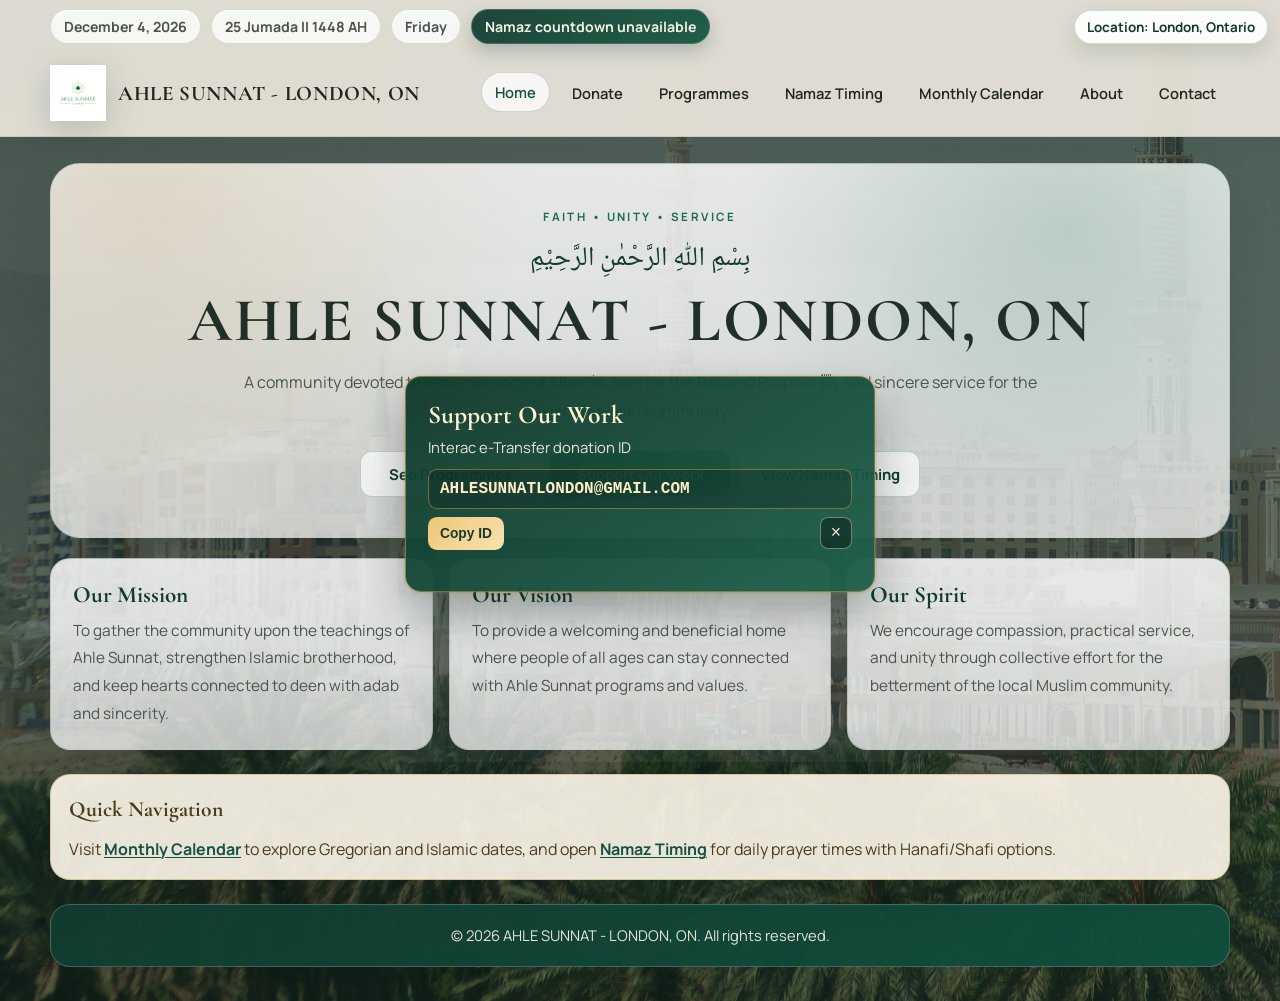
<file: index.html>
﻿<!DOCTYPE html>
<html lang="en">
<head>
  <meta charset="UTF-8" />
  <meta name="viewport" content="width=device-width, initial-scale=1.0" />
  <title>Home | AHLE SUNNAT - LONDON, ON</title>
  <meta name="description" content="Official home page of Ahle Sunnat London, ON." />
  <link rel="preconnect" href="https://fonts.googleapis.com" />
  <link rel="preconnect" href="https://fonts.gstatic.com" crossorigin />
  <link href="https://fonts.googleapis.com/css2?family=Cormorant+Garamond:wght@500;600;700&family=Manrope:wght@400;500;600;700&family=Noto+Naskh+Arabic:wght@500;700&display=swap" rel="stylesheet" />
  <link rel="stylesheet" href="styles.css" />
</head>
<body class="page-home">
  <div class="page-shell">
    <header class="topbar">
      <div class="topbar-inner">
        <div class="date-wrap">
          <div class="date-pill" id="englishDate">Loading...</div>
          <div class="date-pill" id="hijriDate">Loading...</div>
          <div class="date-pill" id="dayName">Loading...</div>
        </div>
      </div>

      <nav class="nav">
        <a class="brand" href="index.html">
          <img src="logo.png" alt="Ahle Sunnat London Logo" />
          <div>
            <strong>AHLE SUNNAT - LONDON, ON</strong>
          </div>
        </a>

        <div class="nav-links">
          <a href="index.html" aria-current="page">Home</a>
          <a href="donate.html">Donate</a>
          <a href="programmes.html">Programmes</a>
          <a href="namaz-timings.html">Namaz Timing</a>
          <a href="calendar.html">Monthly Calendar</a>
          <a href="about.html">About</a>
          <a href="contact.html">Contact</a>
        </div>
      </nav>
    </header>

    <main>
      <section class="hero hero-center reveal">
        <span class="hero-kicker">Faith • Unity • Service</span>
        <div style="font-family: 'Noto Naskh Arabic', serif; font-size: clamp(1.25rem, 2.1vw, 1.8rem); color: var(--emerald-900); margin-top: 12px; line-height: 1.6;">
          بِسْمِ اللّٰهِ الرَّحْمٰنِ الرَّحِيْمِ
        </div>
        <h1>AHLE SUNNAT - LONDON, ON</h1>
        <p>
          A community devoted to remembrance of Allah ﷻ, love for the Beloved Prophet ﷺ, and sincere service for the local Muslim community.
        </p>
        <div class="hero-actions">
          <a class="btn btn-secondary" href="programmes.html">See Programmes</a>
          <a class="btn btn-primary" href="donate.html">Support Our Work</a>
          <a class="btn btn-secondary" href="namaz-timings.html">View Namaz Timing</a>
        </div>
      </section>

      <section class="section" style="margin-top: 8px;">
        <div class="grid-3">
          <article class="card reveal">
            <h3>Our Mission</h3>
            <p>
              To gather the community upon the teachings of Ahle Sunnat, strengthen Islamic brotherhood, and keep hearts connected to deen with adab and sincerity.
            </p>
          </article>

          <article class="card reveal">
            <h3>Our Vision</h3>
            <p>
              To provide a welcoming and beneficial home where people of all ages can stay connected with Ahle Sunnat programs and values.
            </p>
          </article>

          <article class="card reveal">
            <h3>Our Spirit</h3>
            <p>
              We encourage compassion, practical service, and unity through collective effort for the betterment of the local Muslim community.
            </p>
          </article>
        </div>
      </section>

      <section class="section">
        <div class="info-banner reveal">
          <strong>Quick Navigation</strong>
          Visit <a href="calendar.html">Monthly Calendar</a> to explore Gregorian and Islamic dates, and open <a href="namaz-timings.html">Namaz Timing</a> for daily prayer times with Hanafi/Shafi options.
        </div>
      </section>
    </main>

    <footer class="footer reveal">
      <p>© <span class="js-year"></span> AHLE SUNNAT - LONDON, ON. All rights reserved.</p>
    </footer>
  </div>

  <script src="app.js"></script>
</body>
</html>
</file>
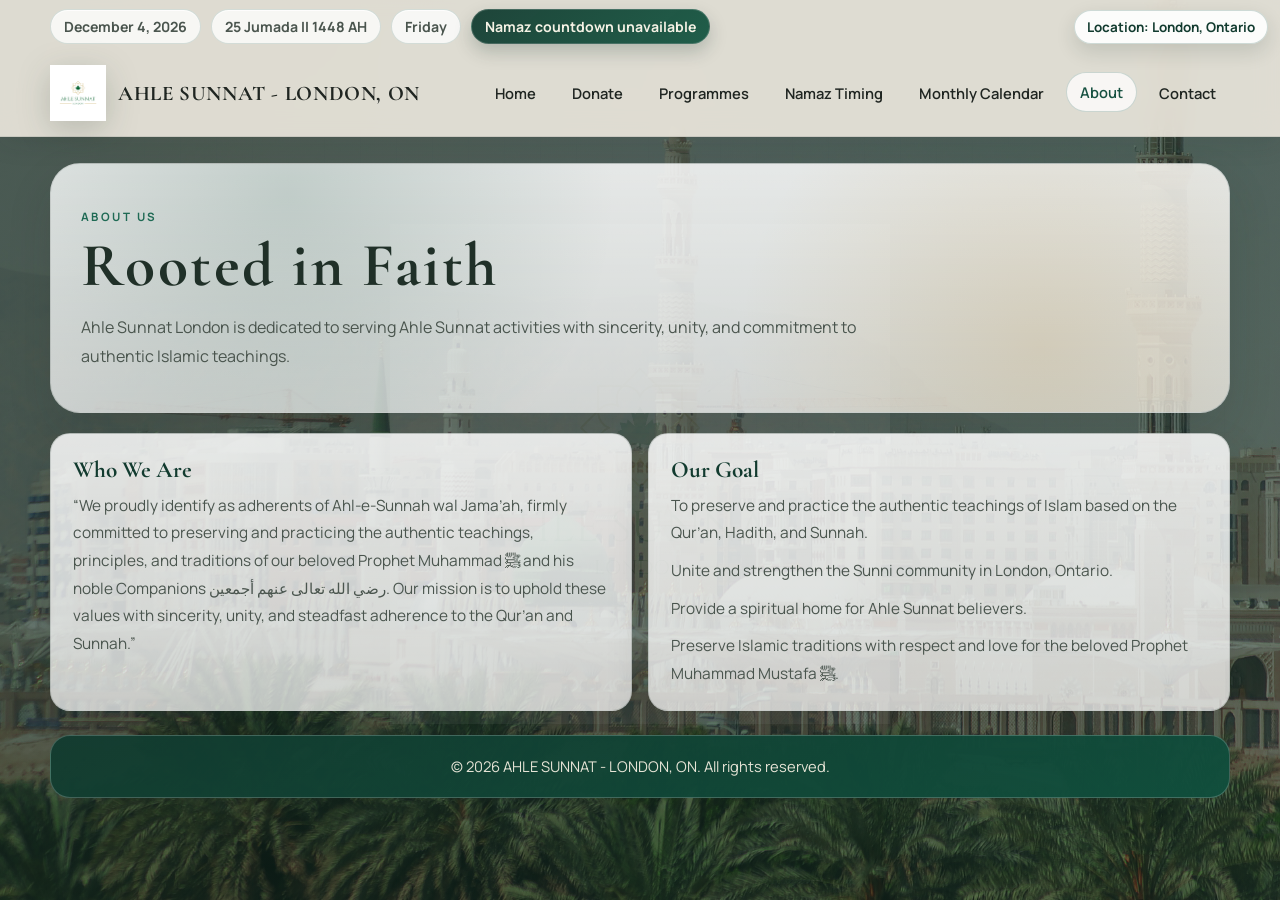
<file: about.html>
﻿<!DOCTYPE html>
<html lang="en">
<head>
  <meta charset="UTF-8" />
  <meta name="viewport" content="width=device-width, initial-scale=1.0" />
  <title>About | AHLE SUNNAT - LONDON, ON</title>
  <meta name="description" content="Learn about Ahle Sunnat London, ON mission and goals." />
  <link rel="preconnect" href="https://fonts.googleapis.com" />
  <link rel="preconnect" href="https://fonts.gstatic.com" crossorigin />
  <link href="https://fonts.googleapis.com/css2?family=Cormorant+Garamond:wght@500;600;700&family=Manrope:wght@400;500;600;700&display=swap" rel="stylesheet" />
  <link rel="stylesheet" href="styles.css" />
</head>
<body class="page-about">
  <div class="page-shell">
    <header class="topbar">
      <div class="topbar-inner">
        <div class="date-wrap">
          <div class="date-pill" id="englishDate">Loading...</div>
          <div class="date-pill" id="hijriDate">Loading...</div>
          <div class="date-pill" id="dayName">Loading...</div>
        </div>
      </div>

      <nav class="nav">
        <a class="brand" href="index.html">
          <img src="logo.png" alt="Ahle Sunnat London Logo" />
          <div>
            <strong>AHLE SUNNAT - LONDON, ON</strong>
          </div>
        </a>

        <div class="nav-links">
          <a href="index.html">Home</a>
          <a href="donate.html">Donate</a>
          <a href="programmes.html">Programmes</a>
          <a href="namaz-timings.html">Namaz Timing</a>
          <a href="calendar.html">Monthly Calendar</a>
          <a href="about.html" aria-current="page">About</a>
          <a href="contact.html">Contact</a>
        </div>
      </nav>
    </header>

    <main>
      <section class="hero reveal">
        <span class="hero-kicker">About Us</span>
        <h1>Rooted in Faith</h1>
        <p>
          Ahle Sunnat London is dedicated to serving Ahle Sunnat activities with sincerity, unity, and commitment to authentic Islamic teachings.
        </p>
      </section>

      <section class="section">
        <div class="grid-2">
          <article class="card reveal">
            <h3>Who We Are</h3>
            <p>
              “We proudly identify as adherents of Ahl-e-Sunnah wal Jama’ah, firmly committed to preserving and practicing the authentic teachings, principles, and traditions of our beloved Prophet Muhammad ﷺ and his noble Companions رضي الله تعالى عنهم أجمعين. Our mission is to uphold these values with sincerity, unity, and steadfast adherence to the Qur’an and Sunnah.”
            </p>
          </article>

          <article class="card reveal">
            <h3>Our Goal</h3>
            <p>
              To preserve and practice the authentic teachings of Islam based on the Qur’an, Hadith, and Sunnah.
            </p>
            <p style="margin-top: 10px;">
              Unite and strengthen the Sunni community in London, Ontario.
            </p>
            <p style="margin-top: 10px;">
              Provide a spiritual home for Ahle Sunnat believers.
            </p>
            <p style="margin-top: 10px;">
              Preserve Islamic traditions with respect and love for the beloved Prophet Muhammad Mustafa ﷺ.
            </p>
          </article>
        </div>
      </section>
    </main>

    <footer class="footer reveal">
      <p>© <span class="js-year"></span> AHLE SUNNAT - LONDON, ON. All rights reserved.</p>
    </footer>
  </div>

  <script src="app.js"></script>
</body>
</html>
</file>
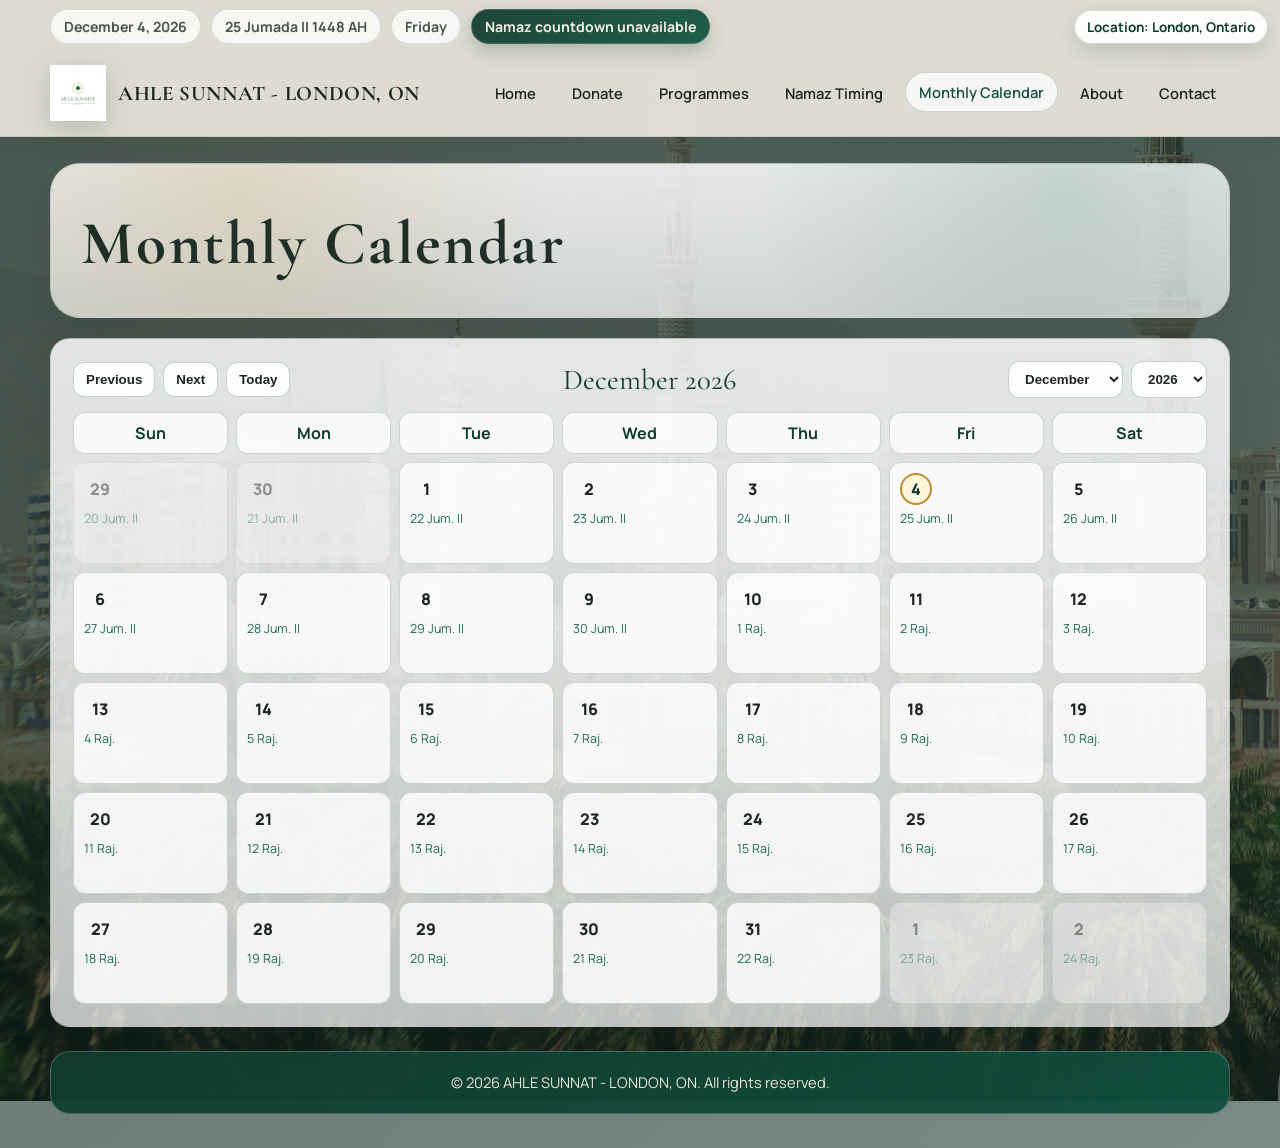
<file: calendar.html>
﻿<!DOCTYPE html>
<html lang="en">
<head>
  <meta charset="UTF-8" />
  <meta name="viewport" content="width=device-width, initial-scale=1.0" />
  <title>Monthly Calendar | AHLE SUNNAT - LONDON, ON</title>
  <meta name="description" content="Monthly Gregorian and Islamic calendar with month/year switching." />
  <link rel="preconnect" href="https://fonts.googleapis.com" />
  <link rel="preconnect" href="https://fonts.gstatic.com" crossorigin />
  <link href="https://fonts.googleapis.com/css2?family=Cormorant+Garamond:wght@500;600;700&family=Manrope:wght@400;500;600;700&display=swap" rel="stylesheet" />
  <link rel="stylesheet" href="styles.css" />
</head>
<body class="page-calendar">
  <div class="page-shell">
    <header class="topbar">
      <div class="topbar-inner">
        <div class="date-wrap">
          <div class="date-pill" id="englishDate">Loading...</div>
          <div class="date-pill" id="hijriDate">Loading...</div>
          <div class="date-pill" id="dayName">Loading...</div>
        </div>
      </div>

      <nav class="nav">
        <a class="brand" href="index.html">
          <img src="logo.png" alt="Ahle Sunnat London Logo" />
          <div>
            <strong>AHLE SUNNAT - LONDON, ON</strong>
          </div>
        </a>

        <div class="nav-links">
          <a href="index.html">Home</a>
          <a href="donate.html">Donate</a>
          <a href="programmes.html">Programmes</a>
          <a href="namaz-timings.html">Namaz Timing</a>
          <a href="calendar.html" aria-current="page">Monthly Calendar</a>
          <a href="about.html">About</a>
          <a href="contact.html">Contact</a>
        </div>
      </nav>
    </header>

    <main>
      <section class="hero reveal">
        <h1>Monthly Calendar</h1>
      </section>

      <section class="section">
        <article class="card reveal">
          <div class="calendar-controls">
            <div class="control-group">
              <button class="control-btn" type="button" id="prevMonth">Previous</button>
              <button class="control-btn" type="button" id="nextMonth">Next</button>
              <button class="control-btn" type="button" id="goToday">Today</button>
            </div>

            <div class="calendar-caption" id="calendarCaption">Loading...</div>

            <div class="control-group" style="justify-content: flex-end;">
              <select class="control-select" id="monthSelect" aria-label="Select month"></select>
              <select class="control-select" id="yearSelect" aria-label="Select year"></select>
            </div>
          </div>

          <div class="calendar-head" aria-hidden="true" style="margin-bottom: 8px;">
            <div>Sun</div>
            <div>Mon</div>
            <div>Tue</div>
            <div>Wed</div>
            <div>Thu</div>
            <div>Fri</div>
            <div>Sat</div>
          </div>

          <div class="calendar-grid" id="calendarGrid"></div>
        </article>
      </section>
    </main>

    <footer class="footer reveal">
      <p>© <span class="js-year"></span> AHLE SUNNAT - LONDON, ON. All rights reserved.</p>
    </footer>
  </div>

  <script src="app.js"></script>
  <script src="calendar.js"></script>
</body>
</html>
</file>
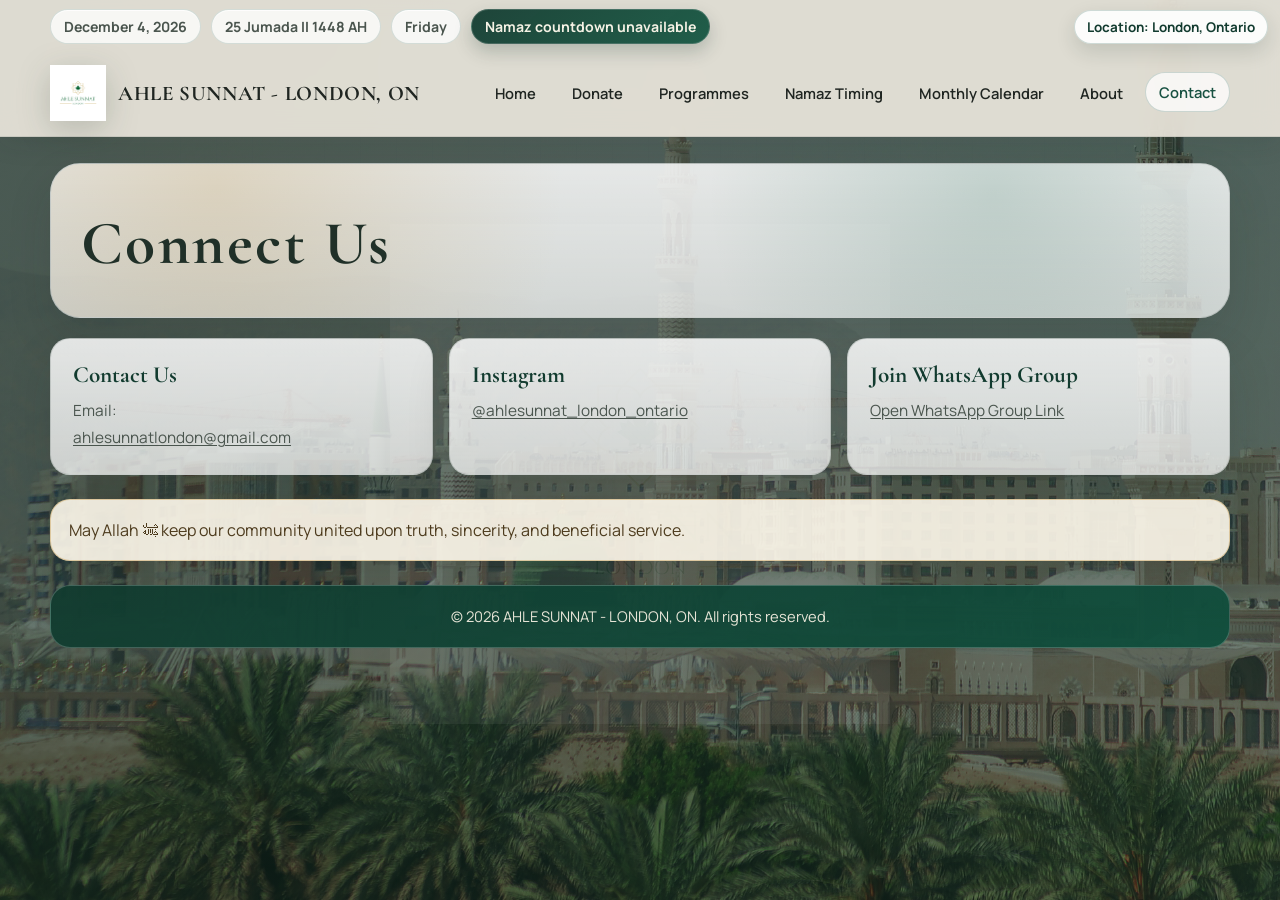
<file: contact.html>
﻿<!DOCTYPE html>
<html lang="en">
<head>
  <meta charset="UTF-8" />
  <meta name="viewport" content="width=device-width, initial-scale=1.0" />
  <title>Contact | AHLE SUNNAT - LONDON, ON</title>
  <meta name="description" content="Connect with Ahle Sunnat London, ON." />
  <link rel="preconnect" href="https://fonts.googleapis.com" />
  <link rel="preconnect" href="https://fonts.gstatic.com" crossorigin />
  <link href="https://fonts.googleapis.com/css2?family=Cormorant+Garamond:wght@500;600;700&family=Manrope:wght@400;500;600;700&display=swap" rel="stylesheet" />
  <link rel="stylesheet" href="styles.css" />
</head>
<body class="page-contact">
  <div class="page-shell">
    <header class="topbar">
      <div class="topbar-inner">
        <div class="date-wrap">
          <div class="date-pill" id="englishDate">Loading...</div>
          <div class="date-pill" id="hijriDate">Loading...</div>
          <div class="date-pill" id="dayName">Loading...</div>
        </div>
      </div>

      <nav class="nav">
        <a class="brand" href="index.html">
          <img src="logo.png" alt="Ahle Sunnat London Logo" />
          <div>
            <strong>AHLE SUNNAT - LONDON, ON</strong>
          </div>
        </a>

        <div class="nav-links">
          <a href="index.html">Home</a>
          <a href="donate.html">Donate</a>
          <a href="programmes.html">Programmes</a>
          <a href="namaz-timings.html">Namaz Timing</a>
          <a href="calendar.html">Monthly Calendar</a>
          <a href="about.html">About</a>
          <a href="contact.html" aria-current="page">Contact</a>
        </div>
      </nav>
    </header>

    <main>
      <section class="hero reveal">
        <h1>Connect Us</h1>
      </section>

      <section class="section">
        <div class="grid-3">
          <article class="card reveal">
            <h3>Contact Us</h3>
            <p>
              Email:<br />
              <a href="mailto:ahlesunnatlondon@gmail.com">ahlesunnatlondon@gmail.com</a>
            </p>
          </article>

          <article class="card reveal">
            <h3>Instagram</h3>
            <p>
              <a href="https://www.instagram.com/ahlesunnat_london_ontario" target="_blank" rel="noopener noreferrer">@ahlesunnat_london_ontario</a>
            </p>
          </article>

          <article class="card reveal">
            <h3>Join WhatsApp Group</h3>
            <p>
              <a href="https://chat.whatsapp.com/BErkJDTTmDwJB1dWTyNuMR" target="_blank" rel="noopener noreferrer">Open WhatsApp Group Link</a>
            </p>
          </article>
        </div>
      </section>

      <section class="section">
        <div class="info-banner reveal">
          May Allah ﷻ keep our community united upon truth, sincerity, and beneficial service.
        </div>
      </section>
    </main>

    <footer class="footer reveal">
      <p>© <span class="js-year"></span> AHLE SUNNAT - LONDON, ON. All rights reserved.</p>
    </footer>
  </div>

  <script src="app.js"></script>
</body>
</html>
</file>
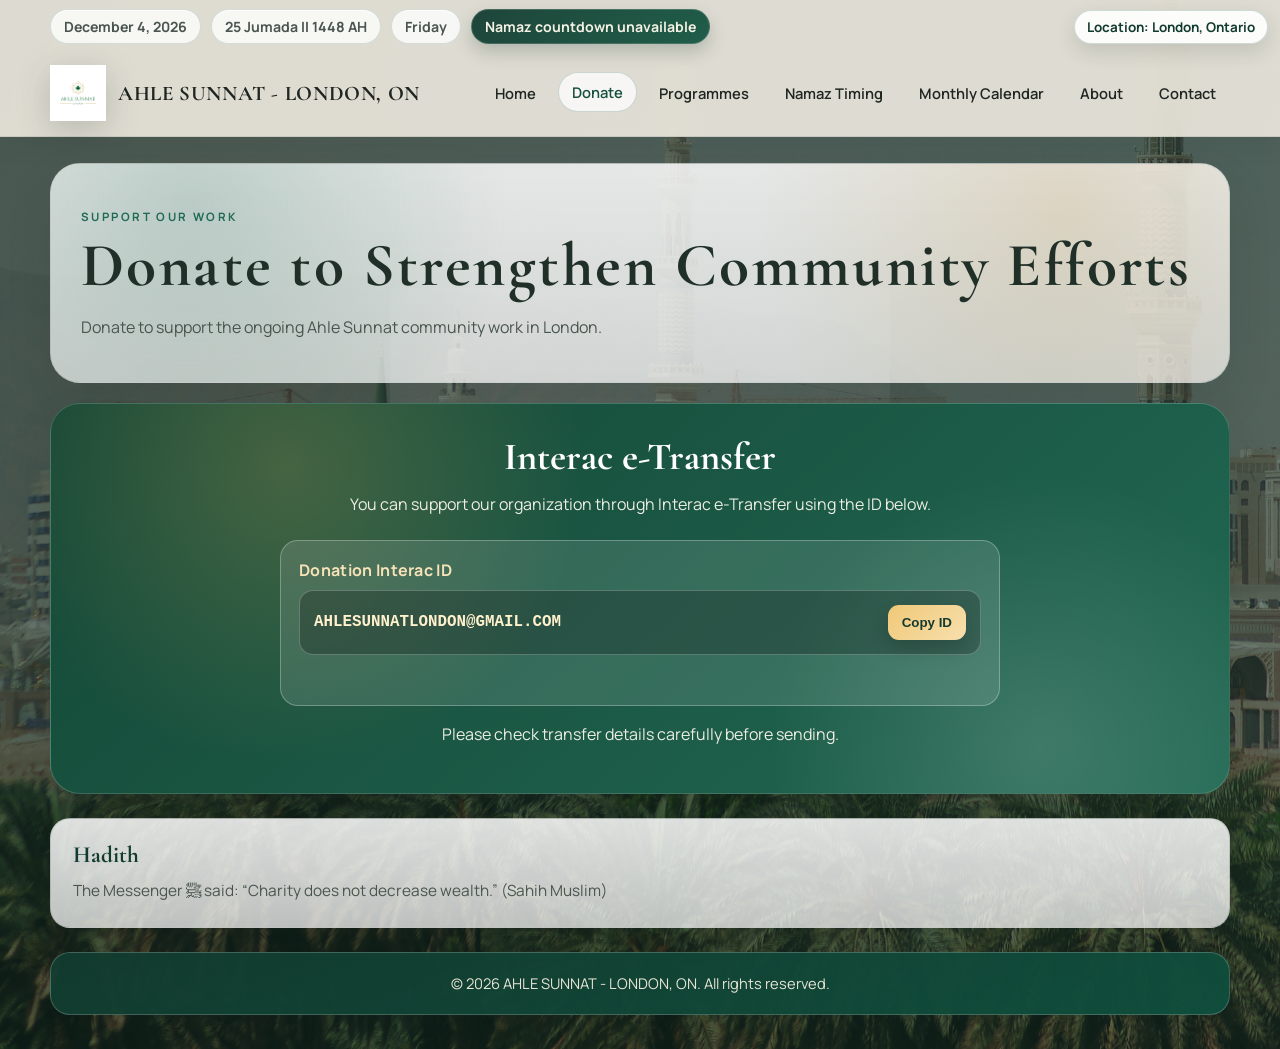
<file: donate.html>
﻿<!DOCTYPE html>
<html lang="en">
<head>
  <meta charset="UTF-8" />
  <meta name="viewport" content="width=device-width, initial-scale=1.0" />
  <title>Donate | AHLE SUNNAT - LONDON, ON</title>
  <meta name="description" content="Support Ahle Sunnat London through donation and community contribution." />
  <link rel="preconnect" href="https://fonts.googleapis.com" />
  <link rel="preconnect" href="https://fonts.gstatic.com" crossorigin />
  <link href="https://fonts.googleapis.com/css2?family=Cormorant+Garamond:wght@500;600;700&family=Manrope:wght@400;500;600;700&display=swap" rel="stylesheet" />
  <link rel="stylesheet" href="styles.css" />
  <style>
    .donation-card {
      width: var(--container);
      margin: 18px auto 24px;
      padding: 30px;
      text-align: center;
      position: relative;
      overflow: hidden;
      border-radius: var(--radius-xl);
      border: 1px solid rgba(255, 255, 255, 0.18);
      color: var(--white);
      background: linear-gradient(140deg, #144736, #216953);
      box-shadow: var(--shadow-card);
    }

    .donation-card::before {
      content: "";
      position: absolute;
      inset: 0;
      pointer-events: none;
      background:
        radial-gradient(circle at 20% 16%, rgba(217, 171, 85, 0.24), transparent 30%),
        radial-gradient(circle at 84% 88%, rgba(255, 255, 255, 0.14), transparent 26%);
    }

    .donation-card > * {
      position: relative;
      z-index: 1;
    }

    .donation-card h2 {
      font-family: "Cormorant Garamond", serif;
      font-size: clamp(1.9rem, 3vw, 2.8rem);
      margin-bottom: 10px;
    }

    .donation-card p {
      max-width: 760px;
      margin: 0 auto 14px;
      line-height: 1.84;
      color: rgba(248, 245, 236, 0.95);
    }

    .interac-box {
      width: min(720px, 100%);
      margin: 20px auto 14px;
      border-radius: 18px;
      padding: 18px;
      background: rgba(255, 255, 255, 0.12);
      border: 1px solid rgba(255, 255, 255, 0.28);
      text-align: left;
    }

    .interac-box label {
      display: block;
      font-weight: 700;
      margin-bottom: 9px;
      color: #f8e3b9;
      letter-spacing: 0.02em;
    }

    .interac-id {
      display: flex;
      align-items: center;
      justify-content: space-between;
      gap: 10px;
      flex-wrap: wrap;
      border-radius: 14px;
      padding: 14px;
      background: rgba(0, 0, 0, 0.23);
      border: 1px solid rgba(255, 255, 255, 0.24);
    }

    .interac-id code {
      color: #fff1cc;
      font-size: 0.99rem;
      font-weight: 700;
      word-break: break-word;
    }

    .copy-btn {
      border: none;
      border-radius: 11px;
      padding: 10px 14px;
      font-weight: 700;
      color: #163b2f;
      background: linear-gradient(135deg, #f0c978, #f7dfad);
      cursor: pointer;
      transition: transform 0.2s ease, filter 0.2s ease;
      box-shadow: 0 9px 18px rgba(0, 0, 0, 0.18);
    }

    .copy-btn:hover {
      transform: translateY(-2px);
      filter: brightness(1.05);
    }

    .copy-status {
      min-height: 22px;
      margin-top: 10px;
      color: #ffe8b7;
      font-size: 0.93rem;
    }
  </style>
</head>
<body class="page-donate">
  <div class="page-shell">
    <header class="topbar">
      <div class="topbar-inner">
        <div class="date-wrap">
          <div class="date-pill" id="englishDate">Loading...</div>
          <div class="date-pill" id="hijriDate">Loading...</div>
          <div class="date-pill" id="dayName">Loading...</div>
        </div>
      </div>

      <nav class="nav">
        <a class="brand" href="index.html">
          <img src="logo.png" alt="Ahle Sunnat London Logo" />
          <div>
            <strong>AHLE SUNNAT - LONDON, ON</strong>
          </div>
        </a>

        <div class="nav-links">
          <a href="index.html">Home</a>
          <a href="donate.html" aria-current="page">Donate</a>
          <a href="programmes.html">Programmes</a>
          <a href="namaz-timings.html">Namaz Timing</a>
          <a href="calendar.html">Monthly Calendar</a>
          <a href="about.html">About</a>
          <a href="contact.html">Contact</a>
        </div>
      </nav>
    </header>

    <main>
      <section class="hero reveal">
        <span class="hero-kicker">Support Our Work</span>
        <h1>Donate to Strengthen Community Efforts</h1>
        <p>
          Donate to support the ongoing Ahle Sunnat community work in London.
        </p>
      </section>

      <section class="donation-card reveal">
        <h2>Interac e-Transfer</h2>
        <p>You can support our organization through Interac e-Transfer using the ID below.</p>

        <div class="interac-box">
          <label for="interacText">Donation Interac ID</label>
          <div class="interac-id">
            <code id="interacText">AHLESUNNATLONDON@GMAIL.COM</code>
            <button class="copy-btn" type="button" id="copyBtn">Copy ID</button>
          </div>
          <div class="copy-status" id="copyStatus"></div>
        </div>

        <p>Please check transfer details carefully before sending.</p>
      </section>

      <section class="section">
        <article class="card reveal">
          <h3>Hadith</h3>
          <p>
            The Messenger ﷺ said: “Charity does not decrease wealth.” (Sahih Muslim)
          </p>
        </article>
      </section>
    </main>

    <footer class="footer reveal">
      <p>© <span class="js-year"></span> AHLE SUNNAT - LONDON, ON. All rights reserved.</p>
    </footer>
  </div>

  <script src="app.js"></script>
  <script>
    (function () {
      const copyBtn = document.getElementById("copyBtn");
      const copyStatus = document.getElementById("copyStatus");
      const interacText = document.getElementById("interacText");

      if (!copyBtn || !copyStatus || !interacText) return;

      copyBtn.addEventListener("click", async () => {
        const text = interacText.textContent.trim();
        try {
          await navigator.clipboard.writeText(text);
          copyStatus.textContent = "Interac ID copied successfully.";
        } catch (error) {
          copyStatus.textContent = "Could not copy automatically. Please copy it manually.";
        }

        setTimeout(() => {
          copyStatus.textContent = "";
        }, 2800);
      });
    })();
  </script>
</body>
</html>
</file>
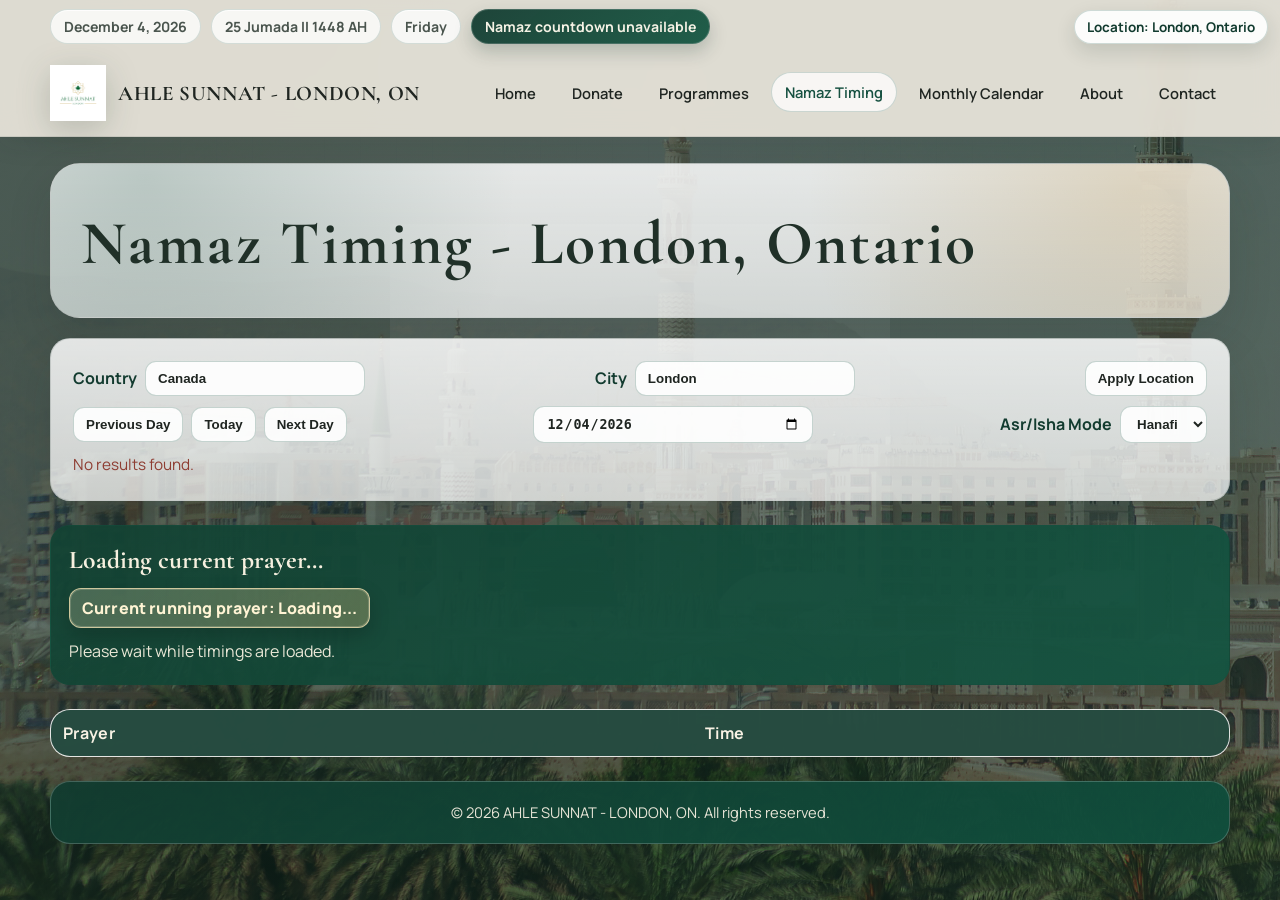
<file: namaz-timings.html>
﻿<!DOCTYPE html>
<html lang="en">
<head>
  <meta charset="UTF-8" />
  <meta name="viewport" content="width=device-width, initial-scale=1.0" />
  <title>Namaz Timing | AHLE SUNNAT - LONDON, ON</title>
  <meta name="description" content="Daily Namaz timing with date, location, and madhab selection." />
  <link rel="preconnect" href="https://fonts.googleapis.com" />
  <link rel="preconnect" href="https://fonts.gstatic.com" crossorigin />
  <link href="https://fonts.googleapis.com/css2?family=Cormorant+Garamond:wght@500;600;700&family=Manrope:wght@400;500;600;700&display=swap" rel="stylesheet" />
  <link rel="stylesheet" href="styles.css" />
</head>
<body class="page-namaz">
  <div class="page-shell">
    <header class="topbar">
      <div class="topbar-inner">
        <div class="date-wrap">
          <div class="date-pill" id="englishDate">Loading...</div>
          <div class="date-pill" id="hijriDate">Loading...</div>
          <div class="date-pill" id="dayName">Loading...</div>
        </div>
      </div>

      <nav class="nav">
        <a class="brand" href="index.html">
          <img src="logo.png" alt="Ahle Sunnat London Logo" />
          <div>
            <strong>AHLE SUNNAT - LONDON, ON</strong>
          </div>
        </a>

        <div class="nav-links">
          <a href="index.html">Home</a>
          <a href="donate.html">Donate</a>
          <a href="programmes.html">Programmes</a>
          <a href="namaz-timings.html" aria-current="page">Namaz Timing</a>
          <a href="calendar.html">Monthly Calendar</a>
          <a href="about.html">About</a>
          <a href="contact.html">Contact</a>
        </div>
      </nav>
    </header>

    <main>
      <section class="hero reveal">
        <h1>Namaz Timing - <span id="locationHeading">London, Ontario</span></h1>
      </section>

      <section class="section">
        <article class="card reveal">
          <div class="calendar-controls" style="margin-bottom: 10px;">
            <div class="control-group">
              <label for="countryInput" style="align-self: center; font-weight: 700; color: var(--emerald-900);">Country</label>
              <input class="control-input" type="text" id="countryInput" placeholder="Enter country" autocomplete="off" />
            </div>

            <div class="control-group" style="justify-content: center;">
              <label for="cityInput" style="align-self: center; font-weight: 700; color: var(--emerald-900);">City</label>
              <input class="control-input" type="text" id="cityInput" placeholder="Enter city" autocomplete="off" />
            </div>

            <div class="control-group" style="justify-content: flex-end;">
              <button class="control-btn" type="button" id="applyLocation">Apply Location</button>
            </div>
          </div>

          <div class="calendar-controls" style="margin-bottom: 8px;">
            <div class="control-group">
              <button class="control-btn" type="button" id="prevDate">Previous Day</button>
              <button class="control-btn" type="button" id="todayDate">Today</button>
              <button class="control-btn" type="button" id="nextDate">Next Day</button>
            </div>

            <div class="control-group" style="justify-content: center;">
              <input class="control-input" type="date" id="prayerDate" style="min-width: 280px;" />
            </div>

            <div class="control-group" style="justify-content: flex-end;">
              <label for="madhabSelect" style="align-self: center; font-weight: 700; color: var(--emerald-900);">Asr/Isha Mode</label>
              <select class="control-select" id="madhabSelect">
                <option value="hanafi">Hanafi</option>
                <option value="shafi">Shafi</option>
              </select>
            </div>
          </div>

          <p class="inline-note" id="loadMessage"></p>
        </article>
      </section>

      <section class="section">
        <article class="prayer-live reveal">
          <strong id="liveTitle">Loading current prayer...</strong>
          <div class="current-prayer-box" id="currentPrayerBox">Current running prayer: Loading...</div>
          <p id="liveMeta">Please wait while timings are loaded.</p>
        </article>
      </section>

      <section class="section">
        <table class="prayer-table reveal" aria-label="Daily prayer timings table">
          <thead>
            <tr>
              <th>Prayer</th>
              <th>Time</th>
            </tr>
          </thead>
          <tbody id="prayerRows"></tbody>
        </table>
      </section>
    </main>

    <footer class="footer reveal">
      <p id="locationFooterNote">© <span class="js-year"></span> AHLE SUNNAT - LONDON, ON. All rights reserved.</p>
    </footer>
  </div>

  <script src="app.js"></script>
  <script src="namaz.js"></script>
</body>
</html>
</file>
<file: styles.css>
﻿:root {
  --sand-50: #f8f3e8;
  --sand-100: #f1e8d5;
  --sand-200: #e5d6b8;
  --emerald-900: #123b2f;
  --emerald-800: #175141;
  --emerald-700: #1f6a54;
  --emerald-500: #2f8f72;
  --amber-500: #bf8a2e;
  --amber-400: #d9ab55;
  --ink-900: #1f2521;
  --ink-700: #4a554e;
  --ink-500: #657369;
  --white: #ffffff;
  --line: rgba(24, 47, 39, 0.14);
  --line-strong: rgba(24, 47, 39, 0.25);
  --shadow-soft: 0 16px 44px rgba(28, 35, 30, 0.12);
  --shadow-card: 0 20px 46px rgba(22, 34, 29, 0.12);
  --radius-xl: 30px;
  --radius-lg: 20px;
  --radius-md: 14px;
  --container: min(1180px, calc(100% - 34px));
}

* {
  box-sizing: border-box;
  margin: 0;
  padding: 0;
}

html {
  scroll-behavior: smooth;
}

body {
  font-family: "Manrope", sans-serif;
  color: var(--ink-900);
  min-height: 100vh;
  background-color: #d5ddd2;
  background:
    linear-gradient(135deg, rgba(12, 36, 27, 0.64), rgba(19, 46, 35, 0.56)),
    radial-gradient(circle at 18% 16%, rgba(217, 171, 85, 0.1), transparent 34%),
    radial-gradient(circle at 86% 18%, rgba(31, 106, 84, 0.09), transparent 34%),
    url("assets/madinah-hd.jpg") center 80% / cover fixed no-repeat;
  overflow-x: hidden;
  position: relative;
  opacity: 0;
  transform: translateY(8px);
}

body.page-ready {
  opacity: 1;
  transform: translateY(0);
  transition: opacity 0.42s ease, transform 0.42s ease;
}

body.page-leave {
  opacity: 0;
  transform: translateY(8px);
}

body::before {
  content: "";
  position: fixed;
  inset: 0;
  pointer-events: none;
  background-image:
    linear-gradient(rgba(23, 81, 65, 0.04) 1px, transparent 1px),
    linear-gradient(90deg, rgba(23, 81, 65, 0.04) 1px, transparent 1px);
  background-size: 36px 36px;
  opacity: 0.35;
  mask-image: radial-gradient(circle at center, black 32%, transparent 90%);
  z-index: 0;
}

body::after {
  content: "";
  position: fixed;
  inset: 0;
  pointer-events: none;
  background: url("logo.png") center 56% / min(52vw, 500px) no-repeat;
  opacity: 0.055;
  z-index: 0;
  filter: saturate(80%);
}

.page-shell {
  position: relative;
  z-index: 1;
}

.container {
  width: var(--container);
  margin: 0 auto;
}

.topbar {
  position: sticky;
  top: 0;
  z-index: 1000;
  backdrop-filter: blur(12px);
  background: rgba(248, 243, 232, 0.85);
  border-bottom: 1px solid rgba(24, 47, 39, 0.1);
  box-shadow: 0 8px 24px rgba(32, 42, 36, 0.08);
}

.topbar-inner {
  width: var(--container);
  margin: 0 auto;
  padding: 9px 0 8px;
  display: flex;
  justify-content: flex-start;
}

.date-wrap {
  display: flex;
  flex-wrap: wrap;
  justify-content: flex-start;
  gap: 10px;
}

.date-pill {
  padding: 7px 13px;
  border-radius: 999px;
  background: rgba(255, 255, 255, 0.78);
  border: 1px solid rgba(23, 81, 65, 0.16);
  color: var(--ink-700);
  font-size: 0.88rem;
  font-weight: 700;
  box-shadow: inset 0 1px 0 rgba(255, 255, 255, 0.82);
}

.date-pill.prayer-countdown {
  color: #f5f2e5;
  background: linear-gradient(140deg, rgba(18, 59, 47, 0.94), rgba(22, 86, 66, 0.95));
  border-color: rgba(255, 255, 255, 0.18);
  box-shadow: 0 8px 18px rgba(17, 50, 40, 0.22);
}

.location-right-pill {
  position: fixed;
  right: 12px;
  top: 10px;
  z-index: 1050;
  max-width: min(300px, calc(100vw - 24px));
  padding: 7px 12px;
  border-radius: 999px;
  border: 1px solid rgba(23, 81, 65, 0.2);
  background: rgba(255, 255, 255, 0.9);
  color: var(--emerald-900);
  font-size: 0.84rem;
  font-weight: 700;
  white-space: nowrap;
  overflow: hidden;
  text-overflow: ellipsis;
  box-shadow: 0 8px 20px rgba(24, 40, 33, 0.14);
}

.nav {
  width: var(--container);
  margin: 0 auto;
  padding: 13px 0 15px;
  display: flex;
  justify-content: space-between;
  align-items: center;
  gap: 14px;
}

.brand {
  display: flex;
  align-items: center;
  gap: 12px;
  min-width: 0;
  text-decoration: none;
  color: inherit;
}

.brand img {
  height: 56px;
  width: auto;
  display: block;
  filter: drop-shadow(0 8px 16px rgba(25, 43, 36, 0.2));
  border-radius: 0;
  background: transparent;
}

.brand small {
  display: block;
  color: var(--emerald-700);
  letter-spacing: 0.16em;
  text-transform: uppercase;
  font-size: 0.64rem;
  margin-bottom: 3px;
  font-weight: 700;
}

.brand strong {
  font-family: "Cormorant Garamond", serif;
  font-size: 1.3rem;
  letter-spacing: 0.03em;
  font-weight: 700;
}

.nav-links {
  display: flex;
  align-items: center;
  justify-content: flex-end;
  flex-wrap: wrap;
  gap: 8px;
}

.nav-links a {
  text-decoration: none;
  color: var(--ink-900);
  font-weight: 600;
  font-size: 0.92rem;
  padding: 9px 13px;
  border-radius: 999px;
  border: 1px solid transparent;
  transition: 0.25s ease;
}

.nav-links a:hover,
.nav-links a[aria-current="page"] {
  color: var(--emerald-800);
  background: rgba(255, 255, 255, 0.76);
  border-color: rgba(23, 81, 65, 0.2);
  transform: translateY(-1px);
}

.hero {
  width: var(--container);
  margin: 26px auto 20px;
  padding: 40px 30px;
  border: 1px solid var(--line);
  border-radius: var(--radius-xl);
  background: linear-gradient(180deg, rgba(255, 255, 255, 0.86), rgba(255, 255, 255, 0.73));
  box-shadow: var(--shadow-card);
  position: relative;
  overflow: hidden;
}

.hero::before {
  content: "";
  position: absolute;
  inset: 0;
  background:
    radial-gradient(circle at 8% 10%, rgba(191, 138, 46, 0.15), transparent 34%),
    radial-gradient(circle at 88% 20%, rgba(31, 106, 84, 0.15), transparent 30%);
  z-index: 0;
}

.hero > * {
  position: relative;
  z-index: 1;
}

.hero-kicker {
  display: inline-block;
  text-transform: uppercase;
  letter-spacing: 0.21em;
  color: var(--emerald-700);
  font-size: 0.72rem;
  font-weight: 700;
}

.hero h1 {
  margin-top: 8px;
  font-family: "Cormorant Garamond", serif;
  font-size: clamp(2rem, 4.8vw, 4rem);
  line-height: 1.05;
  letter-spacing: 0.04em;
  color: #203028;
}

.hero p {
  margin-top: 14px;
  color: var(--ink-700);
  line-height: 1.85;
  max-width: 820px;
}

.hero-center {
  text-align: center;
}

.hero-center p {
  margin-left: auto;
  margin-right: auto;
}

.hero-actions {
  margin-top: 24px;
  display: flex;
  flex-wrap: wrap;
  gap: 10px;
}

.hero-center .hero-actions {
  justify-content: center;
}

.btn {
  text-decoration: none;
  display: inline-flex;
  align-items: center;
  justify-content: center;
  border-radius: 12px;
  padding: 12px 19px;
  font-weight: 700;
  font-size: 0.93rem;
  transition: 0.25s ease;
  border: 1px solid transparent;
  min-width: 180px;
}

.btn-primary {
  color: var(--white);
  background: linear-gradient(135deg, var(--emerald-800), var(--emerald-500));
  box-shadow: 0 12px 24px rgba(28, 84, 67, 0.25);
}

.btn-primary:hover {
  transform: translateY(-2px);
  filter: brightness(1.06);
}

.btn-secondary {
  color: var(--emerald-900);
  background: rgba(255, 255, 255, 0.72);
  border-color: rgba(31, 106, 84, 0.26);
}

.btn-secondary:hover {
  transform: translateY(-2px);
  background: rgba(255, 255, 255, 0.9);
}

.section {
  width: var(--container);
  margin: 18px auto 24px;
}

.section-title {
  text-align: center;
  margin-bottom: 16px;
}

.section-title span {
  display: inline-block;
  text-transform: uppercase;
  letter-spacing: 0.21em;
  color: var(--emerald-700);
  font-size: 0.72rem;
  font-weight: 700;
  margin-bottom: 8px;
}

.section-title h2 {
  font-family: "Cormorant Garamond", serif;
  font-size: clamp(1.9rem, 3.4vw, 3rem);
  color: var(--ink-900);
  letter-spacing: 0.02em;
}

.section-title.title-box h2 {
  display: inline-flex;
  align-items: center;
  justify-content: center;
  padding: 10px 22px;
  border-radius: 999px;
  border: 1px solid rgba(23, 81, 65, 0.24);
  background: linear-gradient(145deg, rgba(255, 255, 255, 0.94), rgba(252, 247, 237, 0.9));
  box-shadow: 0 10px 24px rgba(22, 34, 29, 0.14);
}

.section-title p {
  max-width: 780px;
  margin: 8px auto 0;
  color: var(--ink-700);
  line-height: 1.82;
}

.grid-3,
.grid-2,
.grid-4 {
  display: grid;
  gap: 16px;
}

.grid-2 {
  grid-template-columns: repeat(2, minmax(0, 1fr));
}

.grid-3 {
  grid-template-columns: repeat(3, minmax(0, 1fr));
}

.grid-4 {
  grid-template-columns: repeat(4, minmax(0, 1fr));
}

.card {
  border: 1px solid var(--line);
  border-radius: var(--radius-lg);
  background: linear-gradient(180deg, rgba(255, 255, 255, 0.85), rgba(255, 255, 255, 0.72));
  box-shadow: var(--shadow-card);
  padding: 22px;
  transition: transform 0.25s ease, border-color 0.25s ease;
}

.card:hover {
  transform: translateY(-3px);
  border-color: rgba(191, 138, 46, 0.35);
}

.card,
.hero,
.info-banner,
.prayer-live,
.footer {
  animation: premiumPulseShadow 7.2s ease-in-out infinite;
}

.card:nth-child(2n),
.calendar-grid .day-cell:nth-child(2n),
.calendar-head div:nth-child(2n) {
  animation-delay: 0.6s;
}

@keyframes premiumPulseShadow {
  0%,
  100% {
    box-shadow: 0 18px 42px rgba(20, 31, 27, 0.14);
  }
  50% {
    box-shadow: 0 26px 56px rgba(20, 31, 27, 0.22);
  }
}

.card h3 {
  font-family: "Cormorant Garamond", serif;
  color: var(--emerald-900);
  font-size: 1.45rem;
  margin-bottom: 8px;
}

.card p {
  color: var(--ink-700);
  line-height: 1.8;
  font-size: 0.96rem;
}

.card a {
  color: var(--ink-700);
  text-decoration: underline;
  text-decoration-thickness: 1px;
  text-underline-offset: 2px;
}

.card a:hover {
  color: var(--emerald-800);
}

.info-banner {
  border: 1px solid rgba(191, 138, 46, 0.35);
  border-radius: var(--radius-lg);
  background: rgba(254, 249, 236, 0.9);
  color: #4d3b1d;
  padding: 16px 18px;
  box-shadow: var(--shadow-soft);
  line-height: 1.75;
}

.info-banner strong {
  font-family: "Cormorant Garamond", serif;
  font-size: 1.35rem;
  display: block;
  margin-bottom: 6px;
}

.info-banner a {
  color: var(--emerald-800);
  font-weight: 700;
  text-decoration: underline;
  text-decoration-thickness: 1px;
  text-underline-offset: 2px;
}

.info-banner a:hover {
  color: #7a5312;
}

.footer {
  width: var(--container);
  margin: 22px auto 34px;
  border: 1px solid rgba(255, 255, 255, 0.2);
  border-radius: 20px;
  padding: 18px;
  text-align: center;
  background: linear-gradient(160deg, rgba(18, 59, 47, 0.96), rgba(16, 79, 61, 0.96));
  color: #f8f2e4;
}

.footer p {
  color: rgba(248, 242, 228, 0.92);
  line-height: 1.72;
  font-size: 0.92rem;
}

.footer p + p {
  margin-top: 3px;
}

.reveal {
  opacity: 0;
  transform: translateY(18px);
  transition: opacity 0.68s ease, transform 0.68s ease;
}

.reveal.show {
  opacity: 1;
  transform: translateY(0);
}

.page-home .hero::before {
  background:
    radial-gradient(circle at 8% 8%, rgba(191, 138, 46, 0.16), transparent 34%),
    radial-gradient(circle at 86% 18%, rgba(31, 106, 84, 0.2), transparent 30%);
}

.page-about .hero::before {
  background:
    radial-gradient(circle at 20% 12%, rgba(23, 81, 65, 0.17), transparent 34%),
    radial-gradient(circle at 84% 74%, rgba(191, 138, 46, 0.18), transparent 30%);
}

.page-programmes .hero::before {
  background:
    radial-gradient(circle at 18% 20%, rgba(191, 138, 46, 0.19), transparent 34%),
    radial-gradient(circle at 78% 18%, rgba(23, 81, 65, 0.17), transparent 28%);
}

.page-donate .hero::before {
  background:
    radial-gradient(circle at 12% 18%, rgba(31, 106, 84, 0.2), transparent 30%),
    radial-gradient(circle at 86% 22%, rgba(191, 138, 46, 0.18), transparent 30%);
}

.page-calendar .hero::before {
  background:
    radial-gradient(circle at 16% 18%, rgba(191, 138, 46, 0.18), transparent 32%),
    radial-gradient(circle at 86% 18%, rgba(31, 106, 84, 0.16), transparent 30%);
}

.page-namaz .hero::before {
  background:
    radial-gradient(circle at 8% 10%, rgba(23, 81, 65, 0.2), transparent 34%),
    radial-gradient(circle at 92% 18%, rgba(191, 138, 46, 0.2), transparent 30%);
}

.page-contact .hero::before {
  background:
    radial-gradient(circle at 14% 16%, rgba(191, 138, 46, 0.2), transparent 34%),
    radial-gradient(circle at 80% 20%, rgba(31, 106, 84, 0.17), transparent 30%);
}

.media-frame {
  width: 100%;
  border-radius: var(--radius-md);
  border: 1px solid rgba(23, 81, 65, 0.2);
  background: #0d1b16;
  aspect-ratio: 16 / 9;
  overflow: hidden;
  display: grid;
  place-items: center;
}

.media-frame video {
  width: 100%;
  height: 100%;
  object-fit: cover;
  display: block;
}

.poster-thumb {
  width: 100%;
  aspect-ratio: 4 / 5;
  border-radius: var(--radius-md);
  border: 1px solid rgba(23, 81, 65, 0.2);
  object-fit: cover;
  display: block;
  background: linear-gradient(145deg, rgba(20, 71, 54, 0.22), rgba(191, 138, 46, 0.28));
}

.meta-line {
  margin-top: 4px;
  color: var(--emerald-700);
  font-size: 0.86rem;
  font-weight: 700;
  letter-spacing: 0.03em;
  text-transform: uppercase;
}

.link-chip {
  text-decoration: none;
  border-radius: 999px;
  padding: 8px 12px;
  font-size: 0.84rem;
  font-weight: 700;
  border: 1px solid rgba(23, 81, 65, 0.2);
  color: var(--emerald-800);
  background: rgba(255, 255, 255, 0.8);
}

.link-chip:hover {
  border-color: rgba(191, 138, 46, 0.5);
  color: #6d4b16;
}

.link-row {
  margin-top: 10px;
  display: flex;
  gap: 8px;
  flex-wrap: wrap;
}

.empty-state {
  text-align: center;
  border: 1px dashed rgba(23, 81, 65, 0.34);
  border-radius: var(--radius-lg);
  padding: 16px;
  color: var(--ink-700);
  background: rgba(255, 255, 255, 0.62);
}

.calendar-controls {
  display: grid;
  grid-template-columns: auto 1fr auto;
  align-items: center;
  gap: 10px;
  margin-bottom: 14px;
}

.control-group {
  display: flex;
  gap: 8px;
  flex-wrap: wrap;
}

.control-btn,
.control-select,
.control-input {
  border-radius: 11px;
  border: 1px solid rgba(23, 81, 65, 0.24);
  background: rgba(255, 255, 255, 0.9);
  color: var(--ink-900);
  padding: 9px 12px;
  font-weight: 600;
}

.control-btn {
  cursor: pointer;
  transition: 0.2s ease;
}

.control-btn:hover {
  transform: translateY(-1px);
  border-color: rgba(191, 138, 46, 0.46);
}

.control-input {
  min-width: 220px;
}

.calendar-head,
.calendar-grid {
  display: grid;
  grid-template-columns: repeat(7, minmax(0, 1fr));
  gap: 8px;
}

.calendar-head div {
  text-align: center;
  padding: 9px 8px;
  font-weight: 700;
  color: var(--emerald-900);
  border: 1px solid rgba(23, 81, 65, 0.2);
  border-radius: 12px;
  background: rgba(255, 255, 255, 0.77);
  animation: premiumPulseShadow 8.8s ease-in-out infinite;
}

.day-cell {
  min-height: 102px;
  border: 1px solid rgba(23, 81, 65, 0.2);
  border-radius: 12px;
  background: rgba(255, 255, 255, 0.79);
  padding: 10px;
  display: flex;
  flex-direction: column;
  gap: 5px;
  transition: transform 0.2s ease, border-color 0.2s ease;
  animation: premiumPulseShadow 8.8s ease-in-out infinite;
}

.day-cell:hover {
  transform: translateY(-2px);
  border-color: rgba(191, 138, 46, 0.44);
}

.day-cell.muted {
  opacity: 0.42;
}

.g-day {
  font-weight: 800;
  color: var(--ink-900);
  font-size: 1rem;
  width: 32px;
  height: 32px;
  border-radius: 50%;
  display: grid;
  place-items: center;
}

.h-day {
  color: var(--emerald-700);
  font-size: 0.78rem;
  line-height: 1.45;
}

.day-cell.today .g-day {
  border: 2px solid var(--amber-500);
  color: var(--emerald-900);
  background: rgba(255, 244, 218, 0.95);
}

.day-cell.today.flash .g-day {
  box-shadow: 0 0 0 8px rgba(191, 138, 46, 0.24);
}

.calendar-caption {
  font-family: "Cormorant Garamond", serif;
  font-size: 1.8rem;
  color: var(--emerald-900);
  text-align: center;
}

.prayer-live {
  border: 1px solid rgba(23, 81, 65, 0.24);
  border-radius: var(--radius-lg);
  background: linear-gradient(145deg, rgba(19, 66, 51, 0.95), rgba(21, 84, 65, 0.96));
  color: #f6f0df;
  padding: 18px;
  box-shadow: var(--shadow-card);
}

.prayer-live strong {
  display: block;
  font-family: "Cormorant Garamond", serif;
  font-size: 1.6rem;
  margin-bottom: 5px;
}

.prayer-live p {
  color: rgba(246, 240, 223, 0.95);
  line-height: 1.7;
}

.current-prayer-box {
  margin: 8px 0 10px;
  display: inline-flex;
  align-items: center;
  gap: 8px;
  padding: 8px 12px;
  border-radius: 12px;
  border: 1px solid rgba(255, 235, 186, 0.72);
  background: linear-gradient(140deg, rgba(255, 239, 198, 0.22), rgba(255, 216, 140, 0.28));
  color: #fff4d4;
  font-weight: 800;
  letter-spacing: 0.01em;
  box-shadow: inset 0 0 0 1px rgba(255, 244, 215, 0.2), 0 8px 20px rgba(0, 0, 0, 0.18);
}

.prayer-table {
  width: 100%;
  border-collapse: collapse;
  overflow: hidden;
  border-radius: var(--radius-lg);
  border: 1px solid var(--line);
  background: rgba(255, 255, 255, 0.85);
  box-shadow: var(--shadow-card);
}

.prayer-table th,
.prayer-table td {
  border-bottom: 1px solid rgba(23, 81, 65, 0.14);
  padding: 12px 12px;
  text-align: left;
}

.prayer-table th {
  background: rgba(18, 59, 47, 0.9);
  color: #f8f2e4;
  font-weight: 700;
  letter-spacing: 0.02em;
}

.prayer-table tr:last-child td {
  border-bottom: none;
}

.prayer-table td:nth-child(2) {
  font-weight: 700;
  color: var(--emerald-900);
}

.prayer-name {
  font-weight: 800;
  color: var(--emerald-900);
  letter-spacing: 0.01em;
}

.prayer-time-pill {
  display: inline-block;
  padding: 6px 10px;
  border-radius: 10px;
  border: 1px solid rgba(23, 81, 65, 0.2);
  background: rgba(255, 255, 255, 0.65);
}

.prayer-row-current td {
  background: rgba(255, 240, 206, 0.95);
}

.prayer-row-current .prayer-time-pill {
  border: 2px solid rgba(191, 138, 46, 0.8);
  background: linear-gradient(135deg, rgba(255, 236, 196, 0.96), rgba(255, 222, 155, 0.92));
  box-shadow:
    inset 0 0 0 1px rgba(191, 138, 46, 0.3),
    0 0 0 3px rgba(191, 138, 46, 0.22);
}

.inline-note {
  color: var(--ink-700);
  font-size: 0.92rem;
  line-height: 1.7;
}

.donation-popup {
  position: fixed;
  left: 50%;
  top: 50%;
  bottom: auto;
  transform: translate(-50%, -50%);
  z-index: 1100;
  width: min(470px, calc(100vw - 24px));
  border: 1px solid rgba(217, 171, 85, 0.48);
  border-radius: 16px;
  background: linear-gradient(145deg, rgba(16, 57, 44, 0.96), rgba(31, 96, 74, 0.96));
  box-shadow:
    0 22px 46px rgba(12, 29, 23, 0.35),
    0 0 0 2px rgba(217, 171, 85, 0.2);
  padding: 22px 22px 16px;
  animation: donationPulse 2.8s ease-in-out infinite;
}

.donation-popup.hidden {
  display: none;
}

.donation-popup h4 {
  font-family: "Cormorant Garamond", serif;
  font-size: 1.6rem;
  color: #fff2cf;
  margin-bottom: 6px;
}

.donation-popup p {
  color: rgba(248, 241, 226, 0.92);
  font-size: 0.93rem;
  line-height: 1.55;
  margin-bottom: 10px;
}

.donation-popup .popup-id {
  display: block;
  width: 100%;
  background: rgba(0, 0, 0, 0.2);
  border: 1px solid rgba(217, 171, 85, 0.46);
  border-radius: 9px;
  padding: 10px 11px;
  color: #ffefc6;
  font-size: clamp(0.72rem, 1.9vw, 1rem);
  font-weight: 800;
  white-space: nowrap;
  overflow-x: auto;
  text-overflow: clip;
}

.donation-popup .popup-actions {
  margin-top: 8px;
  display: flex;
  align-items: center;
  justify-content: space-between;
  gap: 8px;
}

.donation-popup .popup-copy {
  border: none;
  border-radius: 9px;
  padding: 9px 12px;
  background: linear-gradient(135deg, #efc776, #f7e2b1);
  color: #173b2f;
  font-weight: 800;
  font-size: 0.86rem;
  cursor: pointer;
}

.donation-popup .popup-copy:hover {
  filter: brightness(1.04);
}

.donation-popup .popup-close {
  border: 1px solid rgba(255, 255, 255, 0.38);
  background: rgba(6, 24, 18, 0.5);
  color: #f7ecd3;
  width: 32px;
  height: 32px;
  border-radius: 8px;
  font-size: 1.1rem;
  line-height: 1;
  cursor: pointer;
}

.donation-popup .popup-close:hover {
  border-color: rgba(191, 138, 46, 0.5);
  color: #6d4b16;
}

.donation-popup .popup-status {
  min-height: 18px;
  margin-top: 7px;
  color: #ffe6aa;
  font-size: 0.85rem;
}

@keyframes donationPulse {
  0%,
  100% {
    transform: translate(-50%, -50%) scale(1);
    box-shadow:
      0 22px 46px rgba(12, 29, 23, 0.35),
      0 0 0 2px rgba(217, 171, 85, 0.2);
  }
  50% {
    transform: translate(-50%, calc(-50% - 3px)) scale(1.01);
    box-shadow:
      0 28px 56px rgba(12, 29, 23, 0.42),
      0 0 0 2px rgba(217, 171, 85, 0.36);
  }
}

.poster-modal {
  position: fixed;
  inset: 0;
  z-index: 1200;
  background: rgba(12, 18, 15, 0.72);
  display: grid;
  place-items: center;
  opacity: 0;
  pointer-events: none;
  transition: opacity 0.28s ease;
}

.poster-modal.show {
  opacity: 1;
  pointer-events: auto;
}

.poster-modal-inner {
  width: min(1080px, calc(100vw - 24px));
  max-height: calc(100vh - 24px);
  background: rgba(255, 255, 255, 0.96);
  border: 1px solid rgba(23, 81, 65, 0.2);
  border-radius: 16px;
  box-shadow: 0 28px 48px rgba(20, 30, 26, 0.28);
  overflow: hidden;
  transform: scale(0.96) translateY(8px);
  transition: transform 0.28s ease;
  position: relative;
}

.poster-modal.show .poster-modal-inner {
  transform: scale(1) translateY(0);
}

.poster-modal-close {
  position: absolute;
  top: 10px;
  right: 10px;
  width: 36px;
  height: 36px;
  border-radius: 10px;
  border: 1px solid rgba(23, 81, 65, 0.28);
  background: rgba(255, 255, 255, 0.92);
  color: var(--ink-700);
  font-size: 1.25rem;
  line-height: 1;
  cursor: pointer;
  z-index: 2;
}

.poster-modal-close:hover {
  border-color: rgba(191, 138, 46, 0.52);
}

.poster-modal-image-wrap {
  width: 100%;
  height: 100%;
  max-height: calc(100vh - 24px);
  overflow: hidden;
  display: grid;
  place-items: center;
  padding: 52px 18px 18px;
}

.poster-modal-image-wrap img {
  max-width: min(100%, calc(100vw - 80px));
  max-height: calc(100vh - 120px);
  width: auto;
  height: auto;
  object-fit: contain;
  border-radius: 12px;
  border: 1px solid rgba(23, 81, 65, 0.22);
}

.modal-video-player {
  width: min(100%, 980px);
  max-height: calc(100vh - 120px);
  border-radius: 12px;
  border: 1px solid rgba(23, 81, 65, 0.24);
  background: #0b1814;
}

.button-chip {
  appearance: none;
  cursor: pointer;
}

@media (max-width: 1080px) {
  .grid-3 {
    grid-template-columns: repeat(2, minmax(0, 1fr));
  }

  .grid-4 {
    grid-template-columns: repeat(3, minmax(0, 1fr));
  }
}

@media (max-width: 980px) {
  .nav {
    flex-direction: column;
    align-items: flex-start;
  }

  .grid-2,
  .grid-3,
  .grid-4 {
    grid-template-columns: 1fr;
  }

  .calendar-controls {
    grid-template-columns: 1fr;
    justify-items: stretch;
  }

  .calendar-head,
  .calendar-grid {
    gap: 6px;
  }

  .day-cell {
    min-height: 88px;
    padding: 8px;
  }
}

@media (max-width: 700px) {
  body::after {
    background-size: min(72vw, 320px);
    opacity: 0.05;
  }

  .hero,
  .card,
  .info-banner,
  .footer,
  .prayer-live {
    padding: 18px;
  }

  .hero-actions {
    flex-direction: column;
  }

  .btn {
    width: 100%;
  }

  .brand strong {
    white-space: normal;
  }

  .brand img {
    height: 46px;
  }

  .donation-popup {
    left: 50%;
    top: 50%;
    bottom: auto;
    transform: translate(-50%, -50%);
    width: min(460px, calc(100vw - 16px));
    padding: 16px 14px 12px;
  }

  .location-right-pill {
    top: 8px;
    right: 8px;
    max-width: calc(100vw - 16px);
    font-size: 0.8rem;
  }
}

@media (prefers-reduced-motion: reduce) {
  .card,
  .hero,
  .info-banner,
  .prayer-live,
  .footer,
  .donation-popup {
    animation: none !important;
  }
}
</file>
